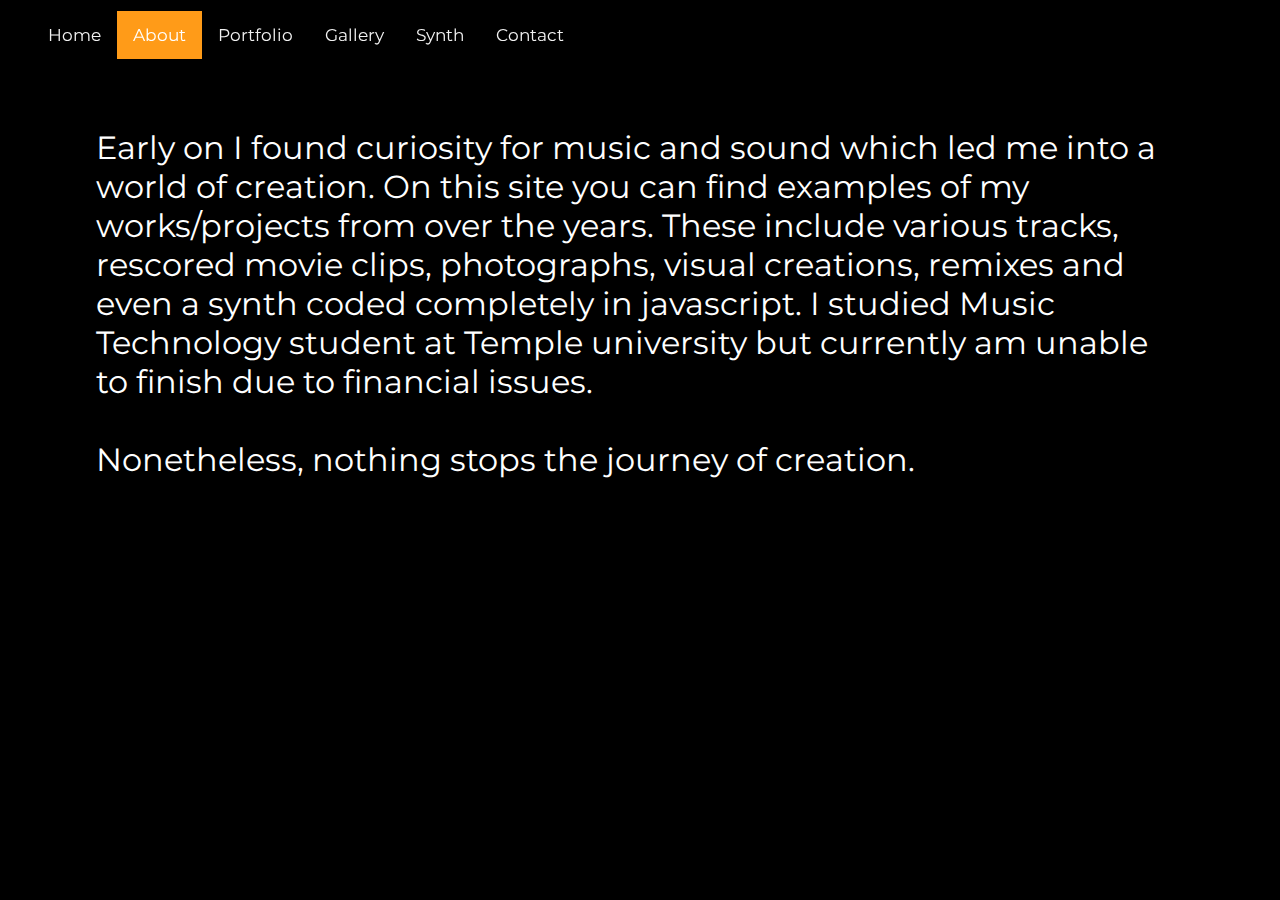
<file: about.html>
<!DOCTYPE html>
<head>
    <meta charset="UTF-8" />
        <meta http-equiv="X-UA-Compatible" content="IE=edge" />
        <meta name="viewport" content="width=device-width, initial-scale=1.0" />
        <title>GS</title>
        <link rel="preconnect" href="https://fonts.googleapis.com">
        <link rel="preconnect" href="https://fonts.gstatic.com" crossorigin>
        <link href="https://fonts.googleapis.com/css2?family=Montserrat:wght@500&display=swap" rel="stylesheet"> 
        <link rel="stylesheet" type="text/css" href="css/style.css" />

</head>



<div class="topnav">
    <a href="./index.html">Home</a>
    <a class="active" href="./about.html">About</a>
    <a href="./portfolio.html">Portfolio</a>
    <a href="./gallery.html">Gallery</a>
    <a href="./synth.html">Synth</a>
    <a href="./contact.html">Contact</a>
</div>

<body>
    <p class="about"> 
        Early on I found curiosity for music and sound which led me into a world of creation. On this site you can find examples of my works/projects from over the years. These include various tracks, rescored movie clips, photographs, visual creations, remixes and even a synth coded completely in javascript. I studied Music Technology student at Temple university but currently am unable to finish due to financial issues.
        <br>
        <br>
        Nonetheless, nothing stops the journey of creation.</p>

    <!-- <p class="about">
       In his home town of Lancaster, PA, Gordon began his own DJ business and during high school started working for 30 West Entertainment. As a lover of music and human connection, he has grown with over 100 gigs worth of experience, with events ranging from weddings, to high school proms and other private celebratory events. Through these experinece he has gained so much, and continues to explore DJing on a more personal level. 
    </p>-->

    <p class="about"> 

    </p>

<!--<pre>

    Lots more 

            shit 





                and a lot more shit

         abotu



                        shit
</pre> -->

<br>

</body>
</file>
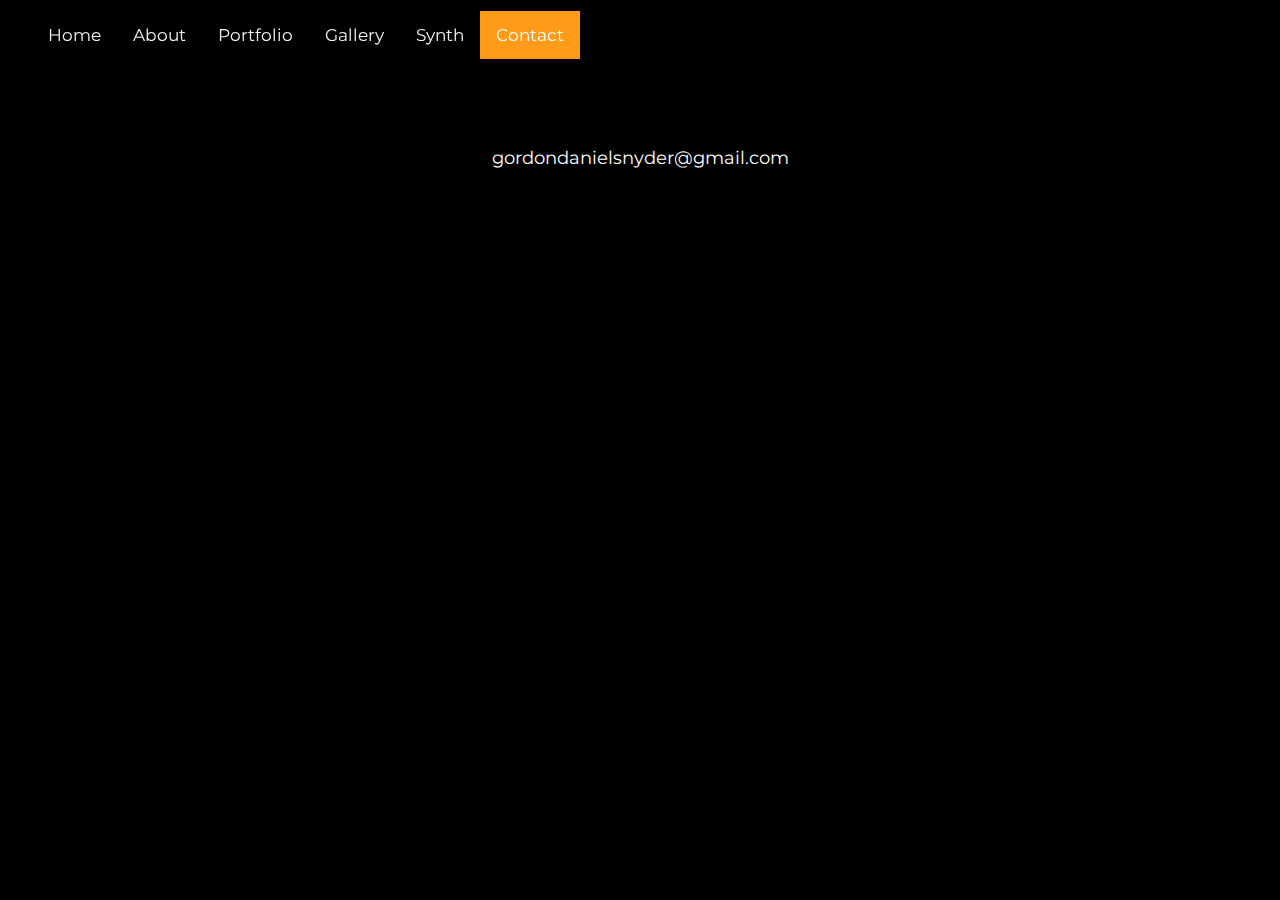
<file: contact.html>
<!DOCTYPE html>
<head>
    <meta charset="UTF-8" />
        <meta http-equiv="X-UA-Compatible" content="IE=edge" />
        <meta name="viewport" content="width=device-width, initial-scale=1.0" />
        <title>GS</title>
        <link rel="preconnect" href="https://fonts.googleapis.com">
        <link rel="preconnect" href="https://fonts.gstatic.com" crossorigin>
        <link href="https://fonts.googleapis.com/css2?family=Montserrat:wght@500&display=swap" rel="stylesheet"> 
        <link rel="stylesheet" type="text/css" href="css/style.css" />

</head>

<div class="topnav">
    <a href="./index.html">Home</a>
    <a href="./about.html">About</a>
    <a href="./portfolio.html">Portfolio</a>
    <a href="./gallery.html">Gallery</a>
    <a href="./synth.html">Synth</a>
    <a class="active" href="./contact.html">Contact</a>
</div>

<br>
<span class="contact">
    gordondanielsnyder@gmail.com
</span>

</html>
</file>
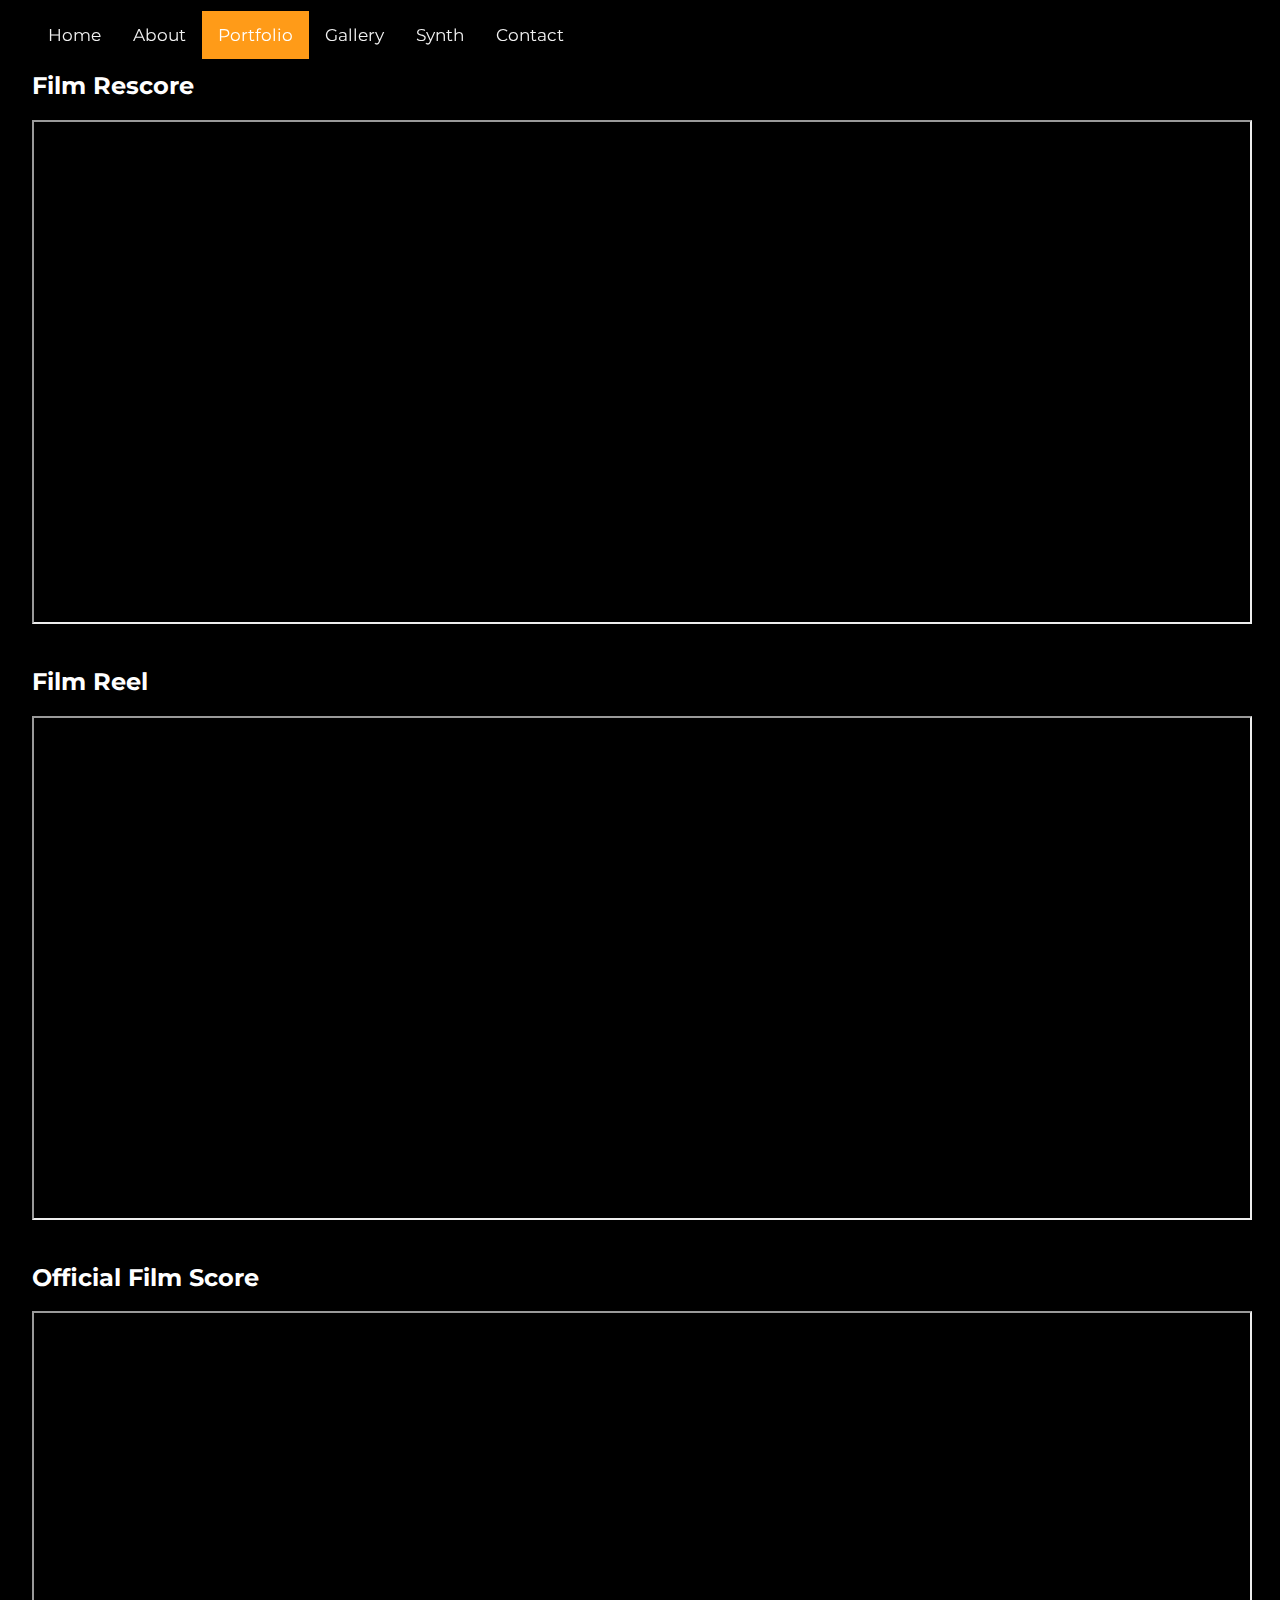
<file: portfolio.html>
<!DOCTYPE html>
<head>
    <meta charset="UTF-8" />
        <meta http-equiv="X-UA-Compatible" content="IE=edge" />
        <meta name="viewport" content="width=device-width, initial-scale=1.0" />
        <title>GS</title>
        <link rel="preconnect" href="https://fonts.googleapis.com">
        <link rel="preconnect" href="https://fonts.gstatic.com" crossorigin>
        <link href="https://fonts.googleapis.com/css2?family=Montserrat:wght@500&display=swap" rel="stylesheet"> 
        <link rel="stylesheet" type="text/css" href="css/style.css" />

</head>

<div class="topnav">
    <a href="./index.html">Home</a>
    <a href="./about.html">About</a>
    <a class="active" href="./portfolio.html">Portfolio</a>
    <a href="./gallery.html">Gallery</a>
    <a href="./synth.html">Synth</a>
    <a href="./contact.html">Contact</a>
</div>


<body>
    <!-- <h3>Music Discography</h3> -->
    <br>
    <div class="portfolio-container">

        
        <div class="">
            <div>
                <h2>Film Rescore</h2>
                <div class="reel"><iframe width="100%" height="500" src="https://www.youtube.com/embed/HnaKCTP--8E" allowfullscreen></iframe></div> 
                <br>
                <h2>Film Reel</h2>
                <div class="reel"><iframe width="100%" height="500" src="https://www.youtube.com/embed/pWDaGeGaywY" allowfullscreen></iframe></div>
                <br>
                <h2>Official Film Score</h2>
                <div class="reel"><iframe width="100%" height="500" src="https://www.youtube.com/embed/5ImopmV9h60" allowfullscreen></iframe></div>
            </div>
            
        </div>

        <br>
        
        

        <br>    
    
        <div>
            <h2>Collection of Remixes</h2>
            <div class="sccard">
                <iframe width="100%" height="450" scrolling="no" frameborder="no" allow="autoplay" src="https://w.soundcloud.com/player/?url=https%3A//api.soundcloud.com/playlists/1533743476%3Fsecret_token%3Ds-tG2GF4Z54Uq&color=%23ff5500&auto_play=false&hide_related=false&show_comments=true&show_user=true&show_reposts=false&show_teaser=true"></iframe><div style="font-size: 10px; color: #cccccc;line-break: anywhere;word-break: normal;overflow: hidden;white-space: nowrap;text-overflow: ellipsis; font-family: Interstate,Lucida Grande,Lucida Sans Unicode,Lucida Sans,Garuda,Verdana,Tahoma,sans-serif;font-weight: 100;"><a href="https://soundcloud.com/gordonsnyder" title="gordon snyder" target="_blank" style="color: #cccccc; text-decoration: none;"></a></div>

            </div>
        </div>

        <br>

        <h2>Spotify Snippets</h2>
        <span class="spcard">
            <span class="spcard">
                <div class="row">
                    <iframe class="spcard-1" style="border-radius:12px" src="https://open.spotify.com/embed/track/6npoigWb22ZOPP7pbUAVfZ?utm_source=generator&theme=0" width="100%" height="152" frameBorder="0" allowfullscreen="" allow="autoplay; clipboard-write; encrypted-media; fullscreen; picture-in-picture" loading="lazy"></iframe>
                    <iframe class="spcard-1" style="border-radius:12px" src="https://open.spotify.com/embed/track/6PijJQWjbbcPsYxCH87aRL?utm_source=generator&theme=0" width="100%" height="152" frameBorder="0" allowfullscreen="" allow="autoplay; clipboard-write; encrypted-media; fullscreen; picture-in-picture" loading="lazy"></iframe>
                </div>
            </span>
            <div class="row">
                <iframe class="spcard-1" style="border-radius:12px" src="https://open.spotify.com/embed/track/2JioGil3ZzTg7o6MBuPazW?utm_source=generator&theme=0" width="100%" height="152" frameBorder="0" allowfullscreen="" allow="autoplay; clipboard-write; encrypted-media; fullscreen; picture-in-picture" loading="lazy"></iframe>

                <iframe class="spcard-1" style="border-radius:12px" src="https://open.spotify.com/embed/track/6UyWZcAP8khs6vYkKlgUxw?utm_source=generator&theme=0" width="100%" height="152" frameBorder="0" allowfullscreen="" allow="autoplay; clipboard-write; encrypted-media; fullscreen; picture-in-picture" loading="lazy"></iframe>
            </div>
            
        </span>



    <span class="spcard">
        
        
            <div class="row">
                <iframe class="spcard-1" style="border-radius:12px" src="https://open.spotify.com/embed/track/0huBgVtyIFYNjWU6zIduhG?utm_source=generator&theme=0" width="100%" height="152" frameBorder="0" allowfullscreen="" allow="autoplay; clipboard-write; encrypted-media; fullscreen; picture-in-picture" loading="lazy"></iframe>

                <iframe class="spcard-1" style="border-radius:12px" src="https://open.spotify.com/embed/track/0e9uFzv7ZWo2dAdGlIC619?utm_source=generator&theme=0" width="100%" height="152" frameBorder="0" allowfullscreen="" allow="autoplay; clipboard-write; encrypted-media; fullscreen; picture-in-picture" loading="lazy"></iframe>
            </div>
            <div class="row">
                <iframe class="spcard-1" style="border-radius:12px" src="https://open.spotify.com/embed/track/2oTCwPl6XHM3FToJxrUEXd?utm_source=generator&theme=0" width="100%" height="152" frameBorder="0" allowfullscreen="" allow="autoplay; clipboard-write; encrypted-media; fullscreen; picture-in-picture" loading="lazy"></iframe>

                <iframe class="spcard-1" style="border-radius:12px" src="https://open.spotify.com/embed/track/473afPBHX6FU7vZqZ3YGXu?utm_source=generator&theme=0 " width="100%" height="152" frameBorder="0" allowfullscreen="" allow="autoplay; clipboard-write; encrypted-media; fullscreen; picture-in-picture" loading="lazy"></iframe>
            </div>

            

            
        </span>

       <!-- <h2>Free Max for Live Devices</h2> --> 
        
    </div>






</body>

</html>
</file>
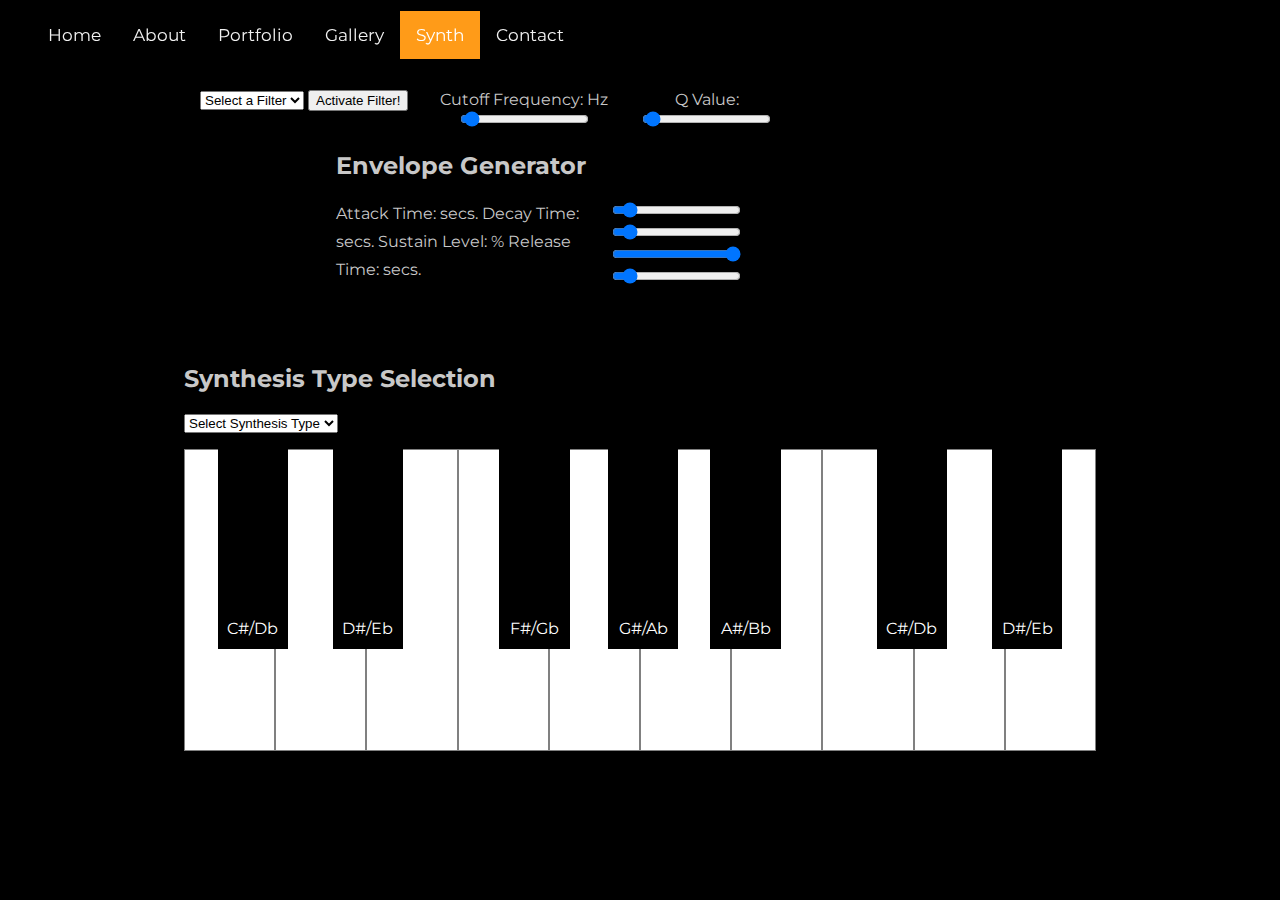
<file: synth.html>
<!DOCTYPE html>
<html> 
<head>
    <meta charset="UTF-8" />
        <meta http-equiv="X-UA-Compatible" content="IE=edge" />
        <meta name="viewport" content="width=device-width, initial-scale=1.0" />
        <title>GS</title>
        <link rel="preconnect" href="https://fonts.googleapis.com">
        <link rel="preconnect" href="https://fonts.gstatic.com" crossorigin>
        <link href="https://fonts.googleapis.com/css2?family=Montserrat:wght@500&display=swap" rel="stylesheet"> 
        <link rel="stylesheet" type="text/css" href="css/style.css" />

</head>

<div class="topnav">
    <a href="./index.html">Home</a>
    <a href="./about.html">About</a>
    <a href="./portfolio.html">Portfolio</a>
    <a href="./gallery.html">Gallery</a>
    <a class="active" href="./synth.html">Synth</a>
    <a href="./contact.html">Contact</a>
</div>

<body>

    <br>
    <br>

    <div id="filterOptions">
        
        <div>
            <select id="filterList">
                <option value="selectFilter">Select a Filter</option>
                <option value="lowpass">Lowpass</option>
                <option value="highpass">Highpass</option>
                <option value="bandpass">Bandpass</option>
                <option value="notch">Notch</option>
            </select>

            <button id="filterBtn">Activate Filter!</button>

        </div>

        <div>
            <label for="cutoff">Cutoff Frequency: <span id="freqValue"></span>Hz</label>    

            <br> 

            <input type="range" name="cutoff" id="cutoffFreq" min="20" max="20000" value="750">
        </div>

        <div>
            <label for="quality">Q Value: <span id="qualValue"></span></label>

            <br> 
            
            <input type="range" id="qValue" name="quality" min=".001" max="50" value="1">
        </div>
    </div>

    <div id="adsrDiv">
        <h2>Envelope Generator</h2>

        <div id="adsrLabels">
            <label for="attack">Attack Time: <span id="attackVal"></span> secs.</label>
            <label for="decay">Decay Time: <span id="decayVal"></span> secs.</label>
            <label for="sustain">Sustain Level: <span id="sustainVal"></span>%</label>
            <label for="release">Release Time: <span id="releaseVal"></span> secs.</label>
        </div>
        
        <div id="adsrSliders"></div>
        <input type="range" id="attackTime" min=".1" max="10" value="1" step=".1" name="attack">

        <br>

        
        <input type="range" id="decayTime" min=".1" max="10" value="1" step=".1" name="decay">

        <br>

        
        <input type="range" id="sustainLevel" min=".1" max="1" value="1" step=".1" name="sustain">

        <br>

        
        <input type="range" id="releaseTime" min=".1" max="10" value="1" step=".1" name="release">

    </div>
    </div>
    
    <div id="synthType">
        <h2>Synthesis Type Selection</h2>
        <select id="synthTypeList">
            <option value="selectFilter">Select Synthesis Type</option>
            <option value="additive">Additive</option>
            <option value="filtered">Filtered</option>
            <option value="ringMod">Ring Modulation</option>
            <option value="freqMod">Frequency Modulation</option>
        </select>
    </div>

    <div id="keyboardDiv">

        <div class="key whiteKey" id="key0"><p>C</p></div>
        <div class="key blackKey" id="key1"><p>C#/Db</p></div>
        <div class="key whiteKey" id="key2"><p>D</p></div>
        <div class="key blackKey" id="key3"><p>D#/Eb</p></div>
        <div class="key whiteKey" id="key4"><p>E</p></div>
        <div class="key whiteKey" id="key5"><p>F</p></div>
        <div class="key blackKey" id="key6"><p>F#/Gb</p></div>
        <div class="key whiteKey" id="key7"><p>G</p></div>
        <div class="key blackKey" id="key8"><p>G#/Ab</p></div>
        <div class="key whiteKey" id="key9"><p>A</p></div>
        <div class="key blackKey" id="key10"><p>A#/Bb</p></div>
        <div class="key whiteKey" id="key11"><p>B</p></div>
        <div class="key whiteKey" id="key12"><p>C</p></div>
        <div class="key blackKey" id="key13"><p>C#/Db</p></div>
        <div class="key whiteKey" id="key14"><p>D</p></div>
        <div class="key blackKey" id="key15"><p>D#/Eb</p></div>
        <div class="key whiteKey" id="key16"><p>E</p></div>
    </div>
</body>

<!--<script src="js/date.js"></script>-->
<script src="js/Oscil.js"></script>
<script src="js/script.js"></script>


</html>
</file>
<file: css/style.css>
h1 {
  display: flex;
  flex-flow: wrap;
  font: 200;
  font-size: 4rem;
  font-family: "Overpass";
  padding: 10;
  margin: 8rem;
  color: #ffffff;
  justify-content: center;
  margin-top: 19rem;
  overflow: hidden;
  /* position: absolute; */
}

body {
  background-color: rgb(0, 0, 0);
  /*background: url("/img/p_noise1.png");*/
  background-size: 250%;
  background-blend-mode: soft-light;
  background-repeat: no-repeat;
  background-attachment: fixed;
  background-size: cover;
  font-size: 1rem;
  font-family: "Montserrat";
  padding: 1rem;
  margin: 1rem;
  color: rgb(255, 255, 255);
  z-index: -1;
}

#backVid {
  width: 100vw;
  height: 100vh;
  object-fit: cover;
  position: fixed;
  left: 0;
  right: 0;
  top: 0;
  bottom: 0;
  z-index: -2;
}
#backVid2 {
  width: 100vw;
  height: 100vh;
  object-fit: cover;
  position: fixed;
  left: 0;
  right: 0;
  top: 0;
  bottom: 0;
  z-index: -2;
  background-blend-mode: darken;
}

#pauseVidBtn {
  width: 200px;
  font-size: 18px;
  padding: 10px;
  border: none;
  background: #000;
  color: #fff;
  cursor: pointer;
}

.about {
  font-size: 2rem;
  padding: 4rem;
  font-family: "Montserrat";
}

/* Spotify Cards */

.spcard .row {
  display: flex;
  display: inline-flex;
  flex-direction: row;
  gap: 10px;
}

.spcard {
  display: flex;
  padding: 0.5rem;
  flex-wrap: wrap;
  justify-content: space-around;
}

.spcard-1 {
  scale: 85%;
  display: flex;
  flex-grow: 0;
  padding: 0.1rem;
  width: 450px;
  min-width: 400px;
  flex-wrap: wrap;
}

.sccard {
  display: flex;
  padding: 0rem;
  margin: 0%;
  justify-content: center;
  width: 100%;
}

@media only screen and (min-width: 768px) {
  .spcard {
    flex-direction: row;
  }
}

.reel .row {
  height: 2vh;
  width: 100%;
  position: relative;
  display: flex;
  padding: 4rem;
  margin: 0rem;
}

/* gallery (adapted from https://codesandbox.io/s/fast-sun-357ccd?file=/style.css:120-178) */
.container {
  padding: 40px 5%;
  margin: 0%;
}

.img-gallery {
  display: flex;
  /*single column for mobile*/
  flex-direction: column;
  gap: 10px;
}

.img-gallery .column {
  display: flex;
  display: inline-flex;
  flex-direction: column;
  gap: 10px;
}

.img-item img {
  width: 100%;
  border-radius: 5px;
  height: 100%;
  object-fit: cover;
  scale: 100%;
}

.img-item img .flip-orient {
  orientation: landscape;
}

.img-gallery .img-item {
  object-fit: inherit;
  max-width: 100%;
  height: 100%;
  vertical-align: middle;
  border-radius: 5px;
  flex-shrink: 2;
}

/*.img-gallery li video {
  object-fit: cover;
  max-width: 100%;
  height: 100%;
  vertical-align: middle;
  border-radius: 5px;
}*/

@media only screen and (min-width: 768px) {
  .img-gallery {
    flex-direction: row;
  }
}

.contact {
  font-size: 18px;
  padding: 1rem;
  margin: 5rem;
  display: flex;
  flex-flow: row;
  justify-content: center;
  text-align: center;
}

.topnav {
  background-color: rgba(0, 0, 0, 0.845);
  overflow: hidden;
  position: fixed;
  top: 0.7rem;
  z-index: 1;
}

.topnav a {
  float: left;
  color: #f2f2f2;
  text-align: center;
  padding: 14px 16px;
  text-decoration: none;
  font-size: 17px;
  justify-self: center;
}

.topnav a:hover {
  background-color: #ddd;
  color: black;
}

.topnav a.active {
  background-color: #ff9b18;
  color: white;
}
/*===============================================*/

/*SYNTH STYLE*/

button {
  font-family: "Space Grotesk", sans-serif;
}

select {
  font-family: "Space Grotesk", sans-serif;
}

div#filterOptions {
  margin: 0 auto;
  width: 75%;
  margin-bottom: 16px;
  text-align: center;
}

div#filterOptions div {
  float: left;
  margin: 10px 6px; /*When using "margin" and 2 values, you have a shortcut: the first number applies to top and bottom; the second number applies to left and right */
  color: rgb(200, 200, 200);
  padding: 10px;
}

div#adsrDiv {
  clear: left;
  margin: 2% auto;
  width: 50%;
  color: rgb(200, 200, 200);
}

div#adsrLabels,
div#adsrSlider {
  float: left;
  width: 45%;
}
div#adsrLabels {
  line-height: 1.75rem;
}

div#synthType {
  clear: left;
  margin: 0 auto;
  width: 75%;
  padding-top: 2rem;
  margin-bottom: 1rem;
  text-align: 75%;
  color: rgb(200, 200, 200);
}

div#keyboardDiv {
  display: flex; /*===== FLEXBOX!! =====*/
  margin: auto;
  justify-content: center;
  align-items: flex-start;
  width: 75%;
}

.key {
  float: left;
  position: relative;
  display: flex;
  text-align: center;
  align-items: flex-end;
}

.key p {
  position: relative;
  text-align: center;
  margin: 15% auto; /* Giving 2 values to the 'margin' property is a shortcut: the first value applies to top and bottom; the second to left and right */

  overflow-wrap: break-word;
}

.whiteKey {
  height: 300px;
  z-index: 1; /* order of placement on the Z-axis; the higher the number, the further to the front an element is placed */
  width: 20.5%;
  background-color: white;
  border: 1px solid gray;
}

.whiteKey:hover,
.whiteKey:focus {
  background-color: pink;
}

.whiteKey:active {
  background-color: deeppink;
}

.blackKey {
  position: absolute;
  width: 5.5%;
  height: 200px;
  z-index: 2;
  background-color: black;
  color: white;
}

.blackKey:hover,
.blackKey:focus {
  background-color: deepskyblue;
}

.blackKey:active {
  background-color: royalblue;
}

#key1 {
  left: 17%;
}

#key3 {
  left: 26%;
}

#key6 {
  left: 39%;
}

#key8 {
  left: 47.5%;
}

#key10 {
  left: 55.5%;
}

#key13 {
  left: 68.5%;
}

#key15 {
  left: 77.5%;
}

/*

.flex-sidebar {
  display: flex;
  flex-flow: column nowrap;
  justify-content: left;
  padding: 0;
  margin: 0;
  list-style: none;
}

#column {
  flex-direction: column;
  justify-items: left;
}
.flex-sidebar-text {
  flex-direction: column;
  font: 200;
  font-size: 14px;
  font-family: "Lucida Sans", "Lucida Sans Regular", "Lucida Grande",
    "Lucida Sans Unicode", Geneva, Verdana, sans-serif;
  float: left;
  text-align: center;
  margin: auto;
  color: rgb(255, 125, 125);
  list-style: none;
  padding: 0;
}

.flex-sidebar-item {
  flex-direction: column;
  background-color: rgba(255, 113, 113, 0.89);
  padding: 0px;
  justify-content: left;
  justify-self: left;
  float: left;
  width: 64px;
  height: 64px;
  margin: auto;
  padding: 0;
}

/* Large */
.flex-sidebar {
  display: flex;
  flex-flow: row wrap;

  /* This aligns items to the end line on main-axis */
  justify-content: flex-end;
}

/* Medium screens */
@media all and (max-width: 800px) {
  .flex-sidebar {
    /* When on medium sized screens, we center it by evenly distributing empty space around items */
    justify-content: space-around;
  }
}

/* Small screens */
@media all and (max-width: 500px) {
  .flex-sidebar {
    /* On small screens, we are no longer using row direction but column */
    flex-direction: row;
  }
}

/*

.container {
  display: flex;
  flex-flow: row wrap;
  justify-content: center;
  align-items: center;
  align-content: space-around;
}

.item {
  order: 4;
  flex-basis: auto;
}

.parent {
  display: flex;
  height: 300px; /* Or whatever 
}

.child {
  width: 100px; /* Or whatever 
  height: 100px; /* Or whatever 
  margin: auto; /* Magic! 
}

*/
</file>
